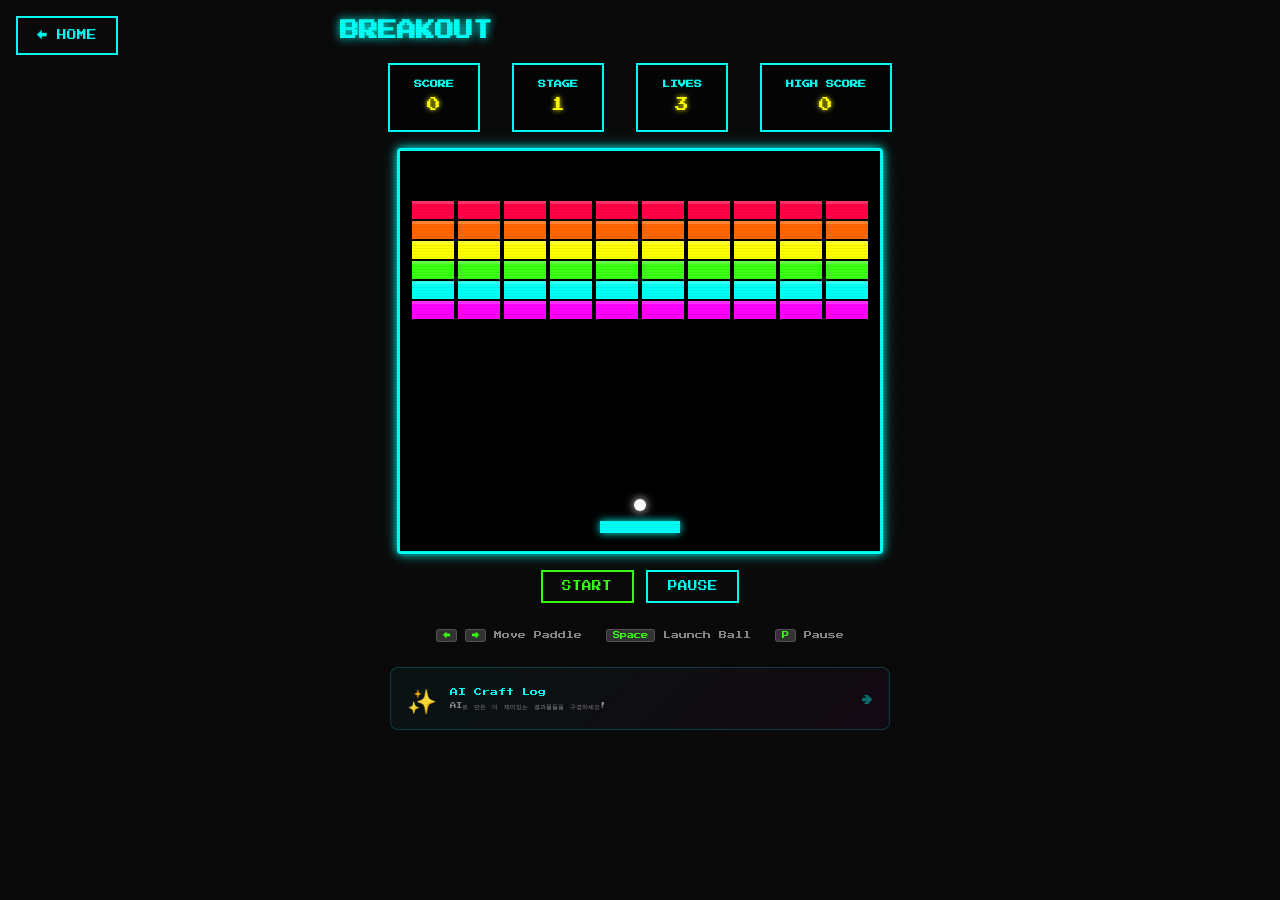
<file: games/breakout/index.html>
<!DOCTYPE html>
<html lang="ko">
<head>
  <meta charset="UTF-8">
  <meta name="viewport" content="width=device-width, initial-scale=1.0, maximum-scale=1.0, user-scalable=no">
  <title>Breakout - Retro Replay</title>
  <link rel="stylesheet" href="../../css/style.css">
  <link rel="stylesheet" href="style.css">
</head>
<body>
  <a href="../../index.html" class="home-link btn">&larr; HOME</a>

  <div class="game-container">
    <div class="game-header">
      <h1 class="game-title">BREAKOUT</h1>
    </div>

    <div class="breakout-info">
      <div class="panel-box">
        <h3>SCORE</h3>
        <div class="value" id="score">0</div>
      </div>
      <div class="panel-box">
        <h3>STAGE</h3>
        <div class="value" id="stage">1</div>
      </div>
      <div class="panel-box">
        <h3>LIVES</h3>
        <div class="value" id="lives">3</div>
      </div>
      <div class="panel-box">
        <h3>HIGH SCORE</h3>
        <div class="value" id="highScore">0</div>
      </div>
    </div>

    <div class="game-canvas-wrapper" style="position: relative;">
      <canvas id="gameCanvas" width="480" height="400"></canvas>
      <div class="overlay hidden" id="overlay">
        <div class="overlay-title" id="overlayTitle">GAME OVER</div>
        <div class="overlay-score" id="overlayScore"></div>
        <div class="overlay-text" id="overlayText">PRESS ENTER TO RESTART</div>
      </div>
    </div>

    <div class="game-controls">
      <button class="btn btn-green" id="startBtn">START</button>
      <button class="btn" id="pauseBtn">PAUSE</button>
    </div>

    <div class="touch-controls" id="touchControls">
      <div class="touch-row">
        <button class="touch-btn" id="touchLeft" aria-label="Left">&#9664;</button>
        <button class="touch-btn touch-btn-wide touch-btn-green" id="touchLaunch" aria-label="Launch">LAUNCH</button>
        <button class="touch-btn" id="touchRight" aria-label="Right">&#9654;</button>
      </div>
    </div>

    <div class="controls-help">
      <kbd>&larr;</kbd> <kbd>&rarr;</kbd> Move Paddle &nbsp;
      <kbd>Space</kbd> Launch Ball &nbsp;
      <kbd>P</kbd> Pause
    </div>
    <a href="https://aicraftlog.com" target="_blank" rel="noopener noreferrer" class="ad-banner">
      <span class="ad-banner-icon">&#10024;</span>
      <div class="ad-banner-text">
        <div class="ad-banner-title">AI Craft Log</div>
        <div class="ad-banner-desc">AI로 만든 더 재미있는 결과물들을 구경하세요!</div>
      </div>
      <span class="ad-banner-arrow">&#10132;</span>
    </a>
  </div>

  <script src="breakout.js"></script>
</body>
</html>
</file>
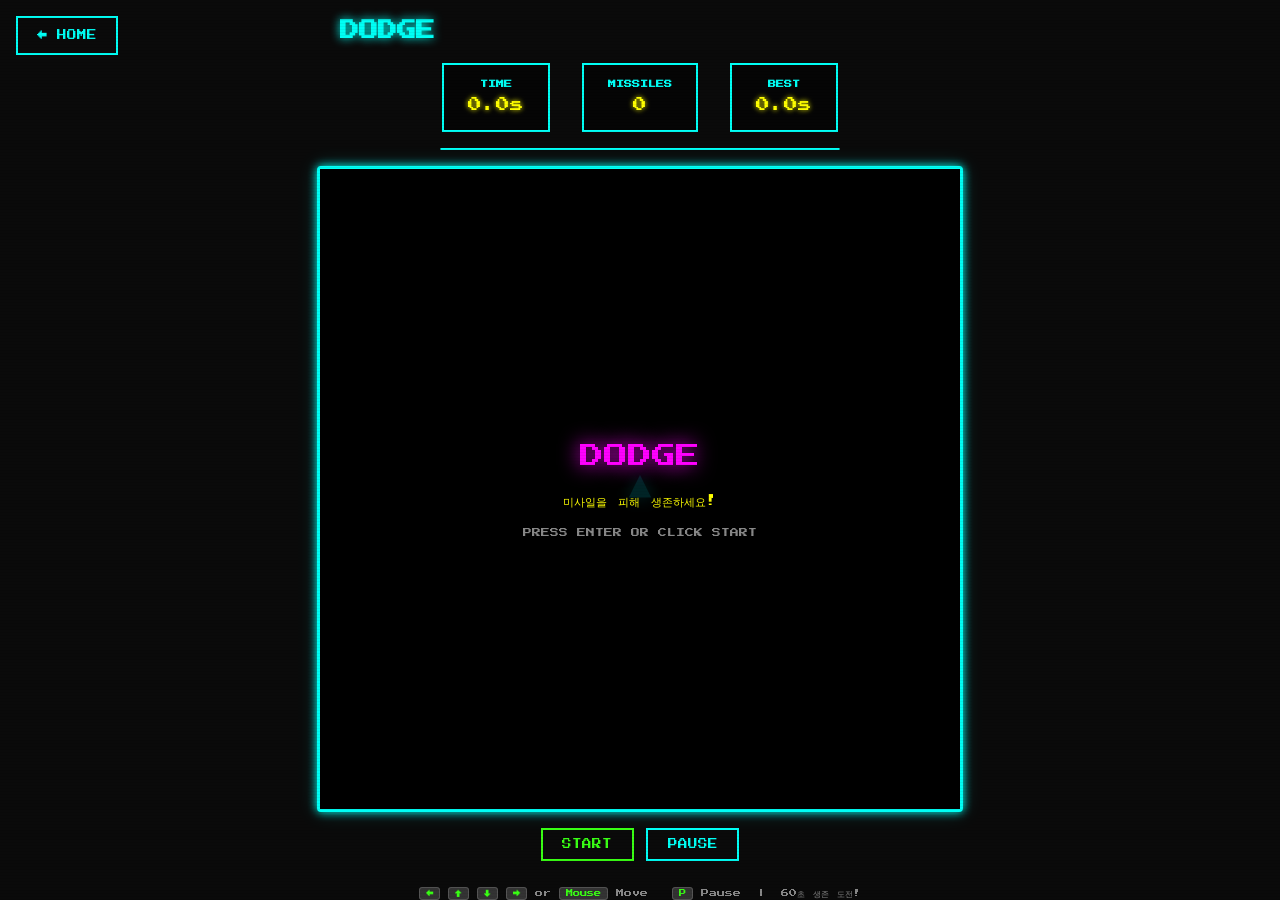
<file: games/dodge/index.html>
<!DOCTYPE html>
<html lang="ko">
<head>
  <meta charset="UTF-8">
  <meta name="viewport" content="width=device-width, initial-scale=1.0, maximum-scale=1.0, user-scalable=no">
  <title>Dodge - Retro Replay</title>
  <link rel="stylesheet" href="../../css/style.css">
  <link rel="stylesheet" href="style.css">
</head>
<body>
  <a href="../../index.html" class="home-link btn">&larr; HOME</a>

  <div class="game-container">
    <div class="game-header">
      <h1 class="game-title">DODGE</h1>
    </div>

    <div class="dodge-info">
      <div class="panel-box">
        <h3>TIME</h3>
        <div class="value" id="timer">0.0s</div>
      </div>
      <div class="panel-box">
        <h3>MISSILES</h3>
        <div class="value" id="missileCount">0</div>
      </div>
      <div class="panel-box">
        <h3>BEST</h3>
        <div class="value" id="highScore">0.0s</div>
      </div>
    </div>

    <div class="progress-bar">
      <div class="progress-fill" id="progressFill" style="width: 0%"></div>
    </div>

    <div class="game-canvas-wrapper" style="position: relative;">
      <canvas id="gameCanvas" width="640" height="640"></canvas>
      <div class="overlay" id="overlay">
        <div class="overlay-title" id="overlayTitle">DODGE</div>
        <div class="overlay-score" id="overlayScore">미사일을 피해 생존하세요!</div>
        <div class="overlay-text" id="overlayText">PRESS ENTER OR CLICK START</div>
      </div>
    </div>

    <div class="game-controls">
      <button class="btn btn-green" id="startBtn">START</button>
      <button class="btn" id="pauseBtn">PAUSE</button>
    </div>

    <div class="touch-controls" id="touchControls">
      <div class="touch-hint">화면을 터치하면 비행기가 따라갑니다</div>
    </div>

    <div class="controls-help">
      <kbd>&larr;</kbd> <kbd>&uarr;</kbd> <kbd>&darr;</kbd> <kbd>&rarr;</kbd> or <kbd>Mouse</kbd> Move &nbsp;
      <kbd>P</kbd> Pause &nbsp;|&nbsp; 60초 생존 도전!
    </div>
    <a href="https://aicraftlog.com" target="_blank" rel="noopener noreferrer" class="ad-banner">
      <span class="ad-banner-icon">&#10024;</span>
      <div class="ad-banner-text">
        <div class="ad-banner-title">AI Craft Log</div>
        <div class="ad-banner-desc">AI로 만든 더 재미있는 결과물들을 구경하세요!</div>
      </div>
      <span class="ad-banner-arrow">&#10132;</span>
    </a>
  </div>

  <script src="dodge.js"></script>
</body>
</html>
</file>
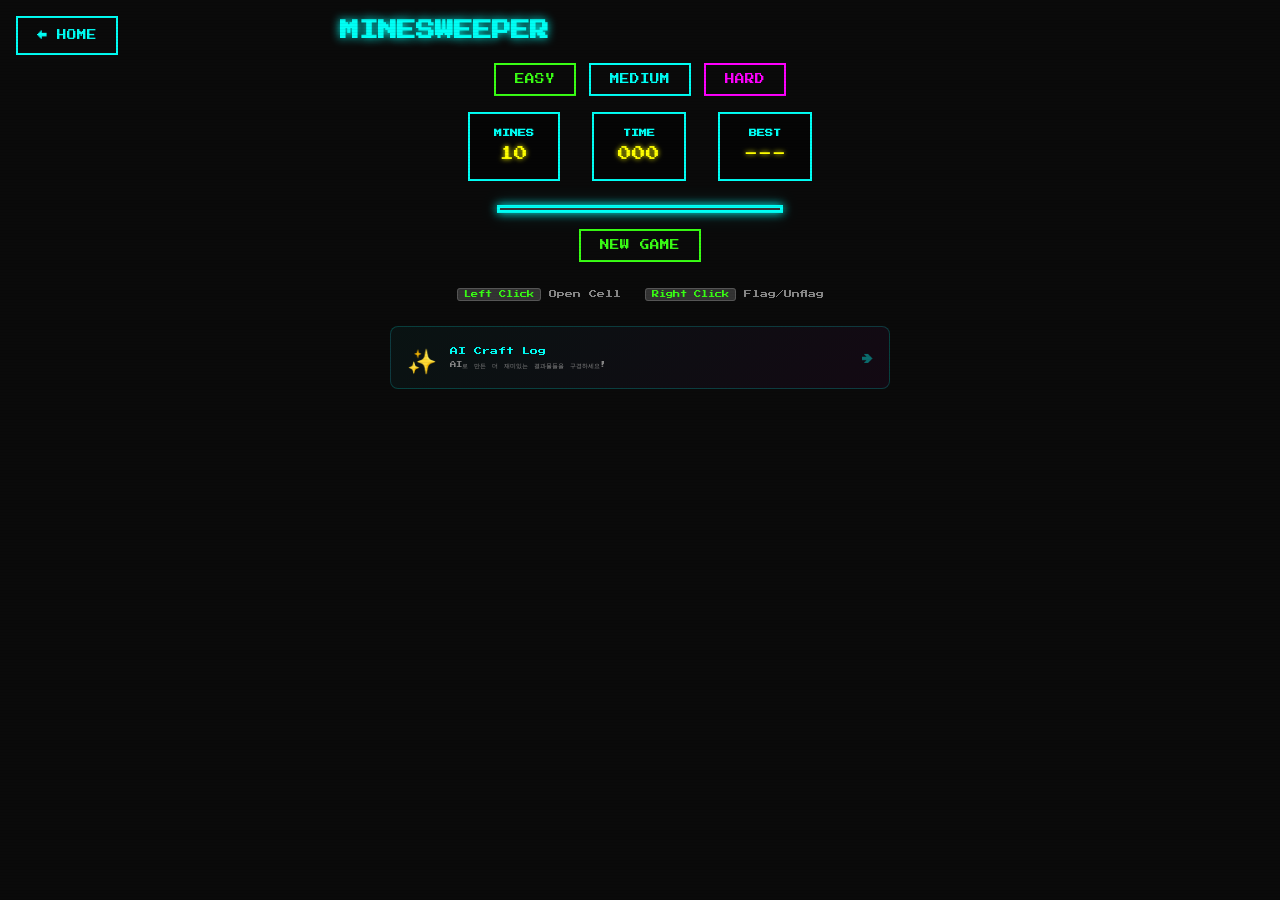
<file: games/minesweeper/index.html>
<!DOCTYPE html>
<html lang="ko">
<head>
  <meta charset="UTF-8">
  <meta name="viewport" content="width=device-width, initial-scale=1.0, maximum-scale=1.0, user-scalable=no">
  <title>Minesweeper - Retro Replay</title>
  <link rel="stylesheet" href="../../css/style.css">
  <link rel="stylesheet" href="style.css">
</head>
<body>
  <a href="../../index.html" class="home-link btn">&larr; HOME</a>

  <div class="game-container">
    <div class="game-header">
      <h1 class="game-title">MINESWEEPER</h1>
    </div>

    <div class="difficulty-select">
      <button class="btn btn-green active" data-diff="easy">EASY</button>
      <button class="btn" data-diff="medium">MEDIUM</button>
      <button class="btn btn-magenta" data-diff="hard">HARD</button>
    </div>

    <div class="mine-info">
      <div class="panel-box">
        <h3>MINES</h3>
        <div class="value" id="mineCount">10</div>
      </div>
      <div class="panel-box">
        <h3>TIME</h3>
        <div class="value" id="timer">000</div>
      </div>
      <div class="panel-box">
        <h3>BEST</h3>
        <div class="value" id="bestTime">---</div>
      </div>
    </div>

    <div class="mine-status" id="status"></div>

    <div class="mine-grid" id="grid"></div>

    <div class="game-controls" style="margin-top: 1rem;">
      <button class="btn btn-green" id="newGameBtn">NEW GAME</button>
    </div>

    <div class="touch-controls" id="touchControls">
      <button class="touch-btn touch-btn-wide touch-flag-toggle" id="touchFlagToggle">
        &#128681; FLAG MODE: OFF
      </button>
    </div>

    <div class="controls-help">
      <kbd>Left Click</kbd> Open Cell &nbsp;
      <kbd>Right Click</kbd> Flag/Unflag
    </div>
    <a href="https://aicraftlog.com" target="_blank" rel="noopener noreferrer" class="ad-banner">
      <span class="ad-banner-icon">&#10024;</span>
      <div class="ad-banner-text">
        <div class="ad-banner-title">AI Craft Log</div>
        <div class="ad-banner-desc">AI로 만든 더 재미있는 결과물들을 구경하세요!</div>
      </div>
      <span class="ad-banner-arrow">&#10132;</span>
    </a>
  </div>

  <script src="minesweeper.js"></script>
</body>
</html>
</file>
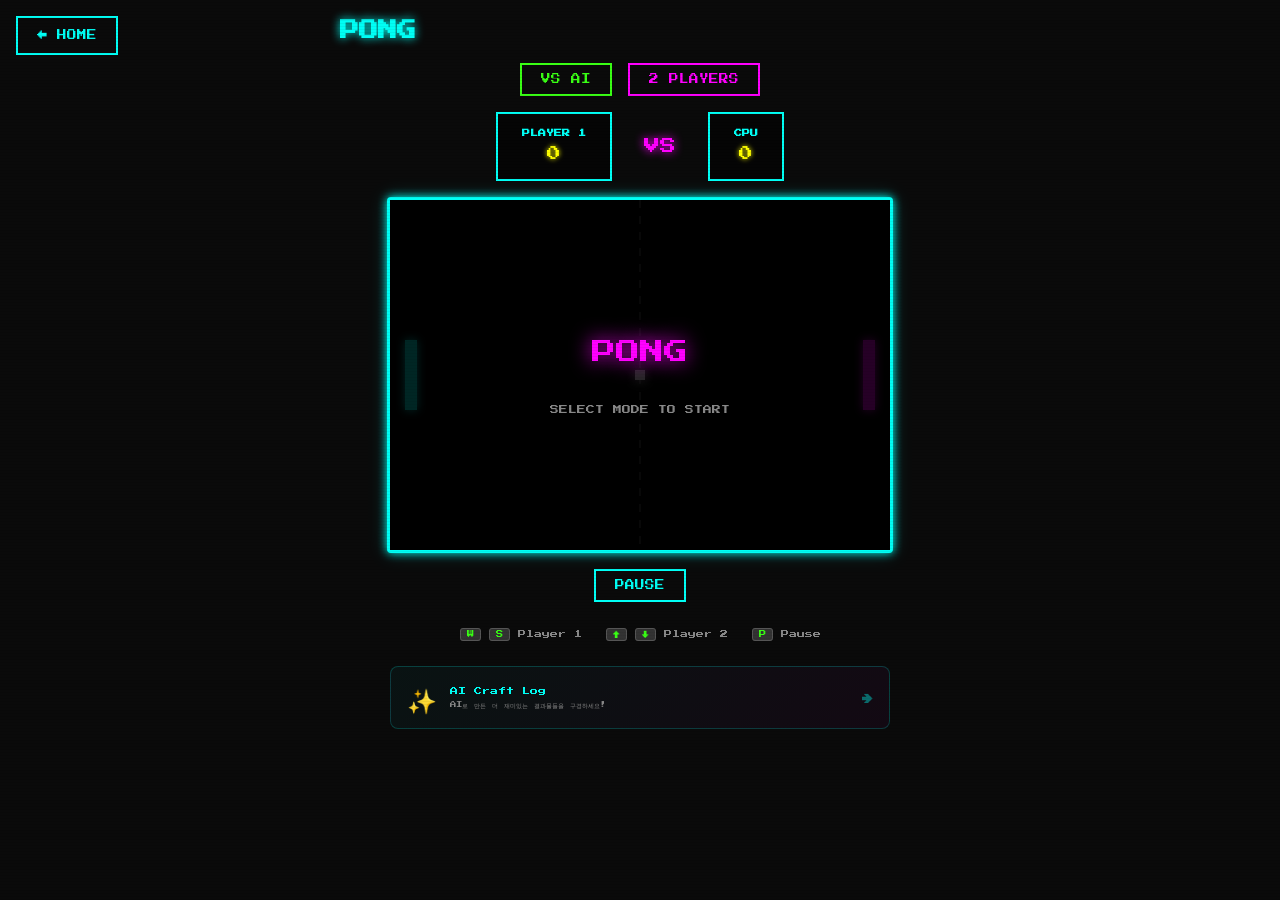
<file: games/pong/index.html>
<!DOCTYPE html>
<html lang="ko">
<head>
  <meta charset="UTF-8">
  <meta name="viewport" content="width=device-width, initial-scale=1.0, maximum-scale=1.0, user-scalable=no">
  <title>Pong - Retro Replay</title>
  <link rel="stylesheet" href="../../css/style.css">
  <link rel="stylesheet" href="style.css">
</head>
<body>
  <a href="../../index.html" class="home-link btn">&larr; HOME</a>

  <div class="game-container">
    <div class="game-header">
      <h1 class="game-title">PONG</h1>
    </div>

    <div class="mode-select">
      <button class="btn btn-green" id="vsAiBtn">VS AI</button>
      <button class="btn btn-magenta" id="vs2pBtn">2 PLAYERS</button>
    </div>

    <div class="pong-info">
      <div class="panel-box">
        <h3>PLAYER 1</h3>
        <div class="value" id="score1">0</div>
      </div>
      <span class="pong-vs">VS</span>
      <div class="panel-box">
        <h3 id="p2Label">CPU</h3>
        <div class="value" id="score2">0</div>
      </div>
    </div>

    <div class="game-canvas-wrapper" style="position: relative;">
      <canvas id="gameCanvas" width="500" height="350"></canvas>
      <div class="overlay hidden" id="overlay">
        <div class="overlay-title" id="overlayTitle">PONG</div>
        <div class="overlay-score" id="overlayScore"></div>
        <div class="overlay-text" id="overlayText">PRESS ENTER TO START</div>
      </div>
    </div>

    <div class="game-controls">
      <button class="btn" id="pauseBtn">PAUSE</button>
    </div>

    <div class="touch-controls" id="touchControls">
      <div class="touch-group">
        <span class="touch-group-label">P1</span>
        <div class="touch-row" style="flex-direction: column; gap: 4px;">
          <button class="touch-btn" id="touchP1Up" aria-label="P1 Up">&#9650;</button>
          <button class="touch-btn" id="touchP1Down" aria-label="P1 Down">&#9660;</button>
        </div>
      </div>
      <div class="touch-group" id="touchP2Group" style="margin-left: 3rem;">
        <span class="touch-group-label">P2</span>
        <div class="touch-row" style="flex-direction: column; gap: 4px;">
          <button class="touch-btn touch-btn-magenta" id="touchP2Up" aria-label="P2 Up">&#9650;</button>
          <button class="touch-btn touch-btn-magenta" id="touchP2Down" aria-label="P2 Down">&#9660;</button>
        </div>
      </div>
    </div>

    <div class="controls-help">
      <kbd>W</kbd> <kbd>S</kbd> Player 1 &nbsp;
      <kbd>&uarr;</kbd> <kbd>&darr;</kbd> Player 2 &nbsp;
      <kbd>P</kbd> Pause
    </div>
    <a href="https://aicraftlog.com" target="_blank" rel="noopener noreferrer" class="ad-banner">
      <span class="ad-banner-icon">&#10024;</span>
      <div class="ad-banner-text">
        <div class="ad-banner-title">AI Craft Log</div>
        <div class="ad-banner-desc">AI로 만든 더 재미있는 결과물들을 구경하세요!</div>
      </div>
      <span class="ad-banner-arrow">&#10132;</span>
    </a>
  </div>

  <script src="pong.js"></script>
</body>
</html>
</file>
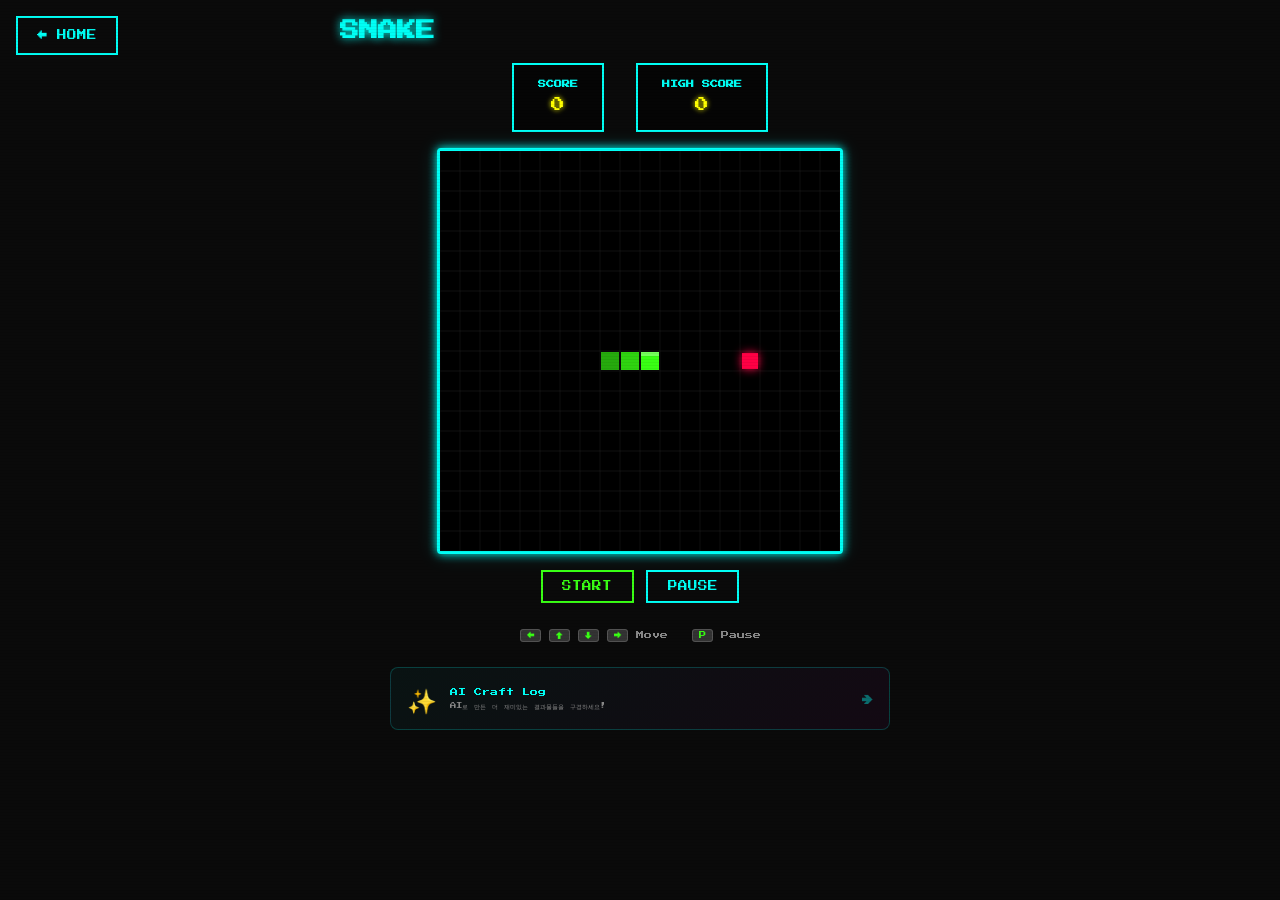
<file: games/snake/index.html>
<!DOCTYPE html>
<html lang="ko">
<head>
  <meta charset="UTF-8">
  <meta name="viewport" content="width=device-width, initial-scale=1.0, maximum-scale=1.0, user-scalable=no">
  <title>Snake - Retro Replay</title>
  <link rel="stylesheet" href="../../css/style.css">
  <link rel="stylesheet" href="style.css">
</head>
<body>
  <a href="../../index.html" class="home-link btn">&larr; HOME</a>

  <div class="game-container">
    <div class="game-header">
      <h1 class="game-title">SNAKE</h1>
    </div>

    <div class="snake-info">
      <div class="panel-box">
        <h3>SCORE</h3>
        <div class="value" id="score">0</div>
      </div>
      <div class="panel-box">
        <h3>HIGH SCORE</h3>
        <div class="value" id="highScore">0</div>
      </div>
    </div>

    <div class="game-canvas-wrapper" style="position: relative;">
      <canvas id="gameCanvas" width="400" height="400"></canvas>
      <div class="overlay hidden" id="overlay">
        <div class="overlay-title" id="overlayTitle">GAME OVER</div>
        <div class="overlay-score" id="overlayScore"></div>
        <div class="overlay-text">PRESS ENTER TO RESTART</div>
      </div>
    </div>

    <div class="game-controls">
      <button class="btn btn-green" id="startBtn">START</button>
      <button class="btn" id="pauseBtn">PAUSE</button>
    </div>

    <div class="touch-controls" id="touchControls">
      <div class="touch-dpad">
        <button class="touch-btn touch-btn-up" id="touchUp" aria-label="Up">&#9650;</button>
        <button class="touch-btn touch-btn-left" id="touchLeft" aria-label="Left">&#9664;</button>
        <button class="touch-btn touch-btn-down" id="touchDown" aria-label="Down">&#9660;</button>
        <button class="touch-btn touch-btn-right" id="touchRight" aria-label="Right">&#9654;</button>
      </div>
    </div>

    <div class="controls-help">
      <kbd>&larr;</kbd> <kbd>&uarr;</kbd> <kbd>&darr;</kbd> <kbd>&rarr;</kbd> Move &nbsp;
      <kbd>P</kbd> Pause
    </div>
    <a href="https://aicraftlog.com" target="_blank" rel="noopener noreferrer" class="ad-banner">
      <span class="ad-banner-icon">&#10024;</span>
      <div class="ad-banner-text">
        <div class="ad-banner-title">AI Craft Log</div>
        <div class="ad-banner-desc">AI로 만든 더 재미있는 결과물들을 구경하세요!</div>
      </div>
      <span class="ad-banner-arrow">&#10132;</span>
    </a>
  </div>

  <script src="snake.js"></script>
</body>
</html>
</file>
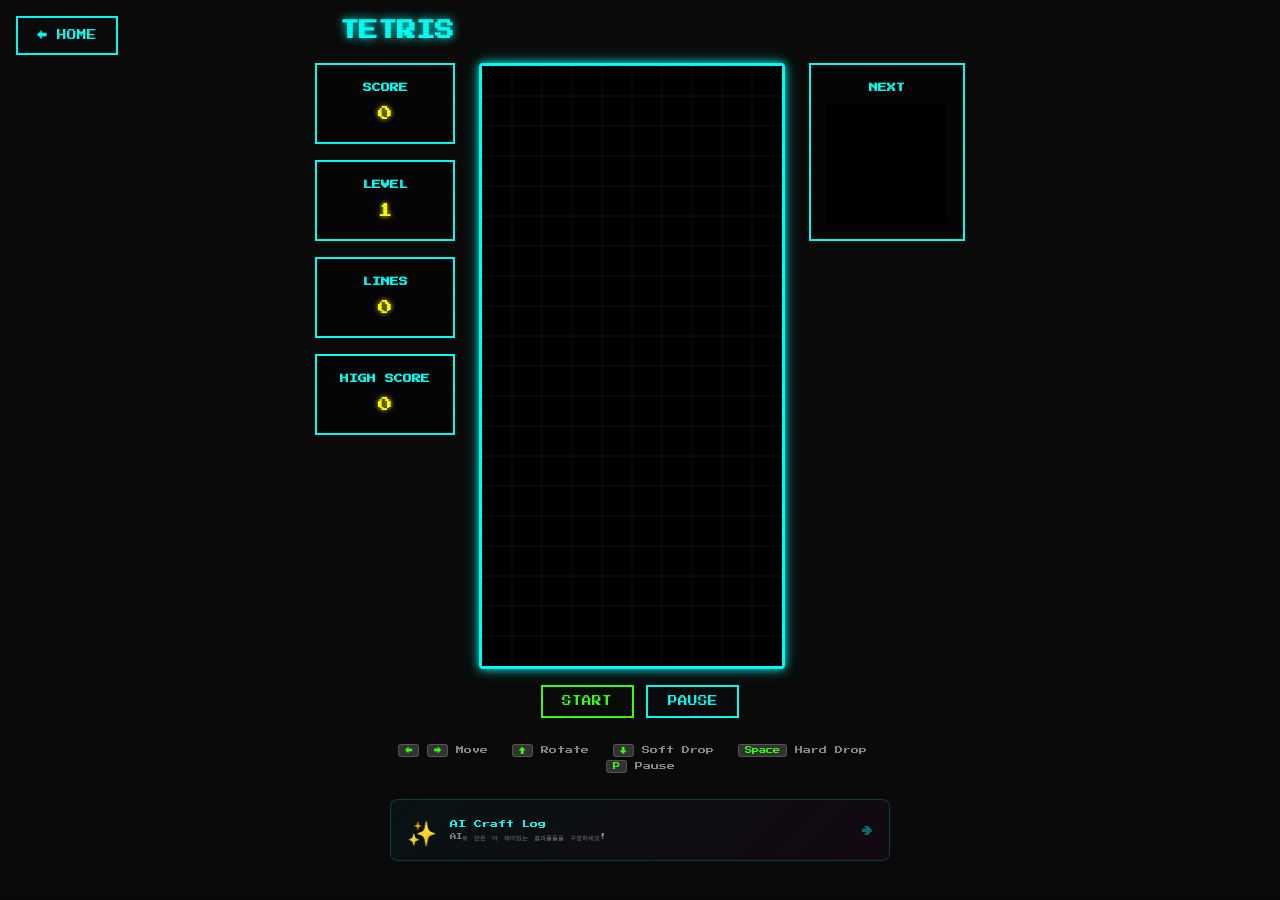
<file: games/tetris/index.html>
<!DOCTYPE html>
<html lang="ko">
<head>
  <meta charset="UTF-8">
  <meta name="viewport" content="width=device-width, initial-scale=1.0, maximum-scale=1.0, user-scalable=no">
  <title>Tetris - Retro Replay</title>
  <link rel="stylesheet" href="../../css/style.css">
  <link rel="stylesheet" href="style.css">
</head>
<body>
  <a href="../../index.html" class="home-link btn">&larr; HOME</a>

  <div class="game-container">
    <div class="game-header">
      <h1 class="game-title">TETRIS</h1>
    </div>

    <div class="tetris-layout">
      <div class="side-panel">
        <div class="panel-box">
          <h3>SCORE</h3>
          <div class="value" id="score">0</div>
        </div>
        <div class="panel-box">
          <h3>LEVEL</h3>
          <div class="value" id="level">1</div>
        </div>
        <div class="panel-box">
          <h3>LINES</h3>
          <div class="value" id="lines">0</div>
        </div>
        <div class="panel-box">
          <h3>HIGH SCORE</h3>
          <div class="value" id="highScore">0</div>
        </div>
      </div>

      <div class="game-canvas-wrapper" style="position: relative;">
        <canvas id="gameCanvas" width="300" height="600"></canvas>
        <div class="overlay hidden" id="overlay">
          <div class="overlay-title" id="overlayTitle">GAME OVER</div>
          <div class="overlay-score" id="overlayScore"></div>
          <div class="overlay-text">PRESS ENTER TO RESTART</div>
        </div>
      </div>

      <div class="side-panel">
        <div class="panel-box">
          <h3>NEXT</h3>
          <div class="next-preview">
            <canvas id="nextCanvas" width="120" height="120"></canvas>
          </div>
        </div>
      </div>
    </div>

    <div class="game-controls">
      <button class="btn btn-green" id="startBtn">START</button>
      <button class="btn" id="pauseBtn">PAUSE</button>
    </div>

    <div class="touch-controls" id="touchControls">
      <div class="touch-row">
        <button class="touch-btn" id="touchLeft" aria-label="Left">&#9664;</button>
        <button class="touch-btn touch-btn-yellow" id="touchDown" aria-label="Soft Drop">&#9660;</button>
        <button class="touch-btn" id="touchRight" aria-label="Right">&#9654;</button>
      </div>
      <div class="touch-row" style="margin-left: 1.5rem;">
        <button class="touch-btn touch-btn-green" id="touchRotate" aria-label="Rotate">&#8635;</button>
        <button class="touch-btn touch-btn-magenta" id="touchDrop" aria-label="Hard Drop">&#11015;</button>
      </div>
    </div>

    <div class="controls-help">
      <kbd>&larr;</kbd> <kbd>&rarr;</kbd> Move &nbsp;
      <kbd>&uarr;</kbd> Rotate &nbsp;
      <kbd>&darr;</kbd> Soft Drop &nbsp;
      <kbd>Space</kbd> Hard Drop &nbsp;
      <kbd>P</kbd> Pause
    </div>
    <a href="https://aicraftlog.com" target="_blank" rel="noopener noreferrer" class="ad-banner">
      <span class="ad-banner-icon">&#10024;</span>
      <div class="ad-banner-text">
        <div class="ad-banner-title">AI Craft Log</div>
        <div class="ad-banner-desc">AI로 만든 더 재미있는 결과물들을 구경하세요!</div>
      </div>
      <span class="ad-banner-arrow">&#10132;</span>
    </a>
  </div>

  <script src="tetris.js"></script>
</body>
</html>
</file>
<file: css/style.css>
/* ============================================
   Retro Replay - Common Retro Arcade Theme
   ============================================ */

@import url('https://fonts.googleapis.com/css2?family=Press+Start+2P&display=swap');

/* CSS Variables */
:root {
  --bg-dark: #0a0a0a;
  --bg-card: #1a1a2e;
  --neon-cyan: #00fff5;
  --neon-magenta: #ff00ff;
  --neon-yellow: #ffff00;
  --neon-green: #39ff14;
  --neon-orange: #ff6600;
  --neon-red: #ff0044;
  --neon-blue: #4444ff;
  --text-primary: #e0e0e0;
  --text-dim: #888;
  --pixel-font: 'Press Start 2P', cursive;
  --scanline-opacity: 0.05;
}

/* Reset & Base */
*, *::before, *::after {
  margin: 0;
  padding: 0;
  box-sizing: border-box;
}

html {
  font-size: 16px;
  scroll-behavior: smooth;
  /* Prevent overscroll bounce on mobile */
  overscroll-behavior: none;
}

body {
  font-family: var(--pixel-font);
  background-color: var(--bg-dark);
  color: var(--text-primary);
  min-height: 100vh;
  min-height: 100dvh;
  overflow-x: hidden;
  line-height: 1.6;
  /* Prevent pull-to-refresh and overscroll bounce */
  overscroll-behavior: none;
  -webkit-overflow-scrolling: auto;
}

/* CRT Scanline Overlay */
body::after {
  content: '';
  position: fixed;
  top: 0;
  left: 0;
  width: 100%;
  height: 100%;
  pointer-events: none;
  z-index: 9999;
  background: repeating-linear-gradient(
    0deg,
    rgba(0, 0, 0, var(--scanline-opacity)) 0px,
    rgba(0, 0, 0, var(--scanline-opacity)) 1px,
    transparent 1px,
    transparent 3px
  );
}

/* ---- Main Hub Styles ---- */

.hub-header {
  text-align: center;
  padding: 2rem 1rem;
  position: relative;
}

.hub-title {
  font-size: 2.5rem;
  color: var(--neon-cyan);
  text-shadow:
    0 0 10px var(--neon-cyan),
    0 0 20px var(--neon-cyan),
    0 0 40px var(--neon-cyan);
  letter-spacing: 4px;
  animation: flicker 3s infinite alternate;
}

.hub-subtitle {
  font-size: 0.7rem;
  color: var(--neon-magenta);
  margin-top: 0.8rem;
  text-shadow: 0 0 8px var(--neon-magenta);
}

@keyframes flicker {
  0%, 95%, 100% { opacity: 1; }
  96% { opacity: 0.8; }
  97% { opacity: 1; }
  98% { opacity: 0.6; }
}

/* Game Cards Grid */
.game-grid {
  display: grid;
  grid-template-columns: repeat(auto-fit, minmax(280px, 1fr));
  gap: 2rem;
  max-width: 1200px;
  margin: 2rem auto;
  padding: 0 2rem;
}

.game-card {
  background: var(--bg-card);
  border: 2px solid var(--neon-cyan);
  border-radius: 8px;
  padding: 1.5rem;
  text-align: center;
  cursor: pointer;
  transition: all 0.3s ease;
  position: relative;
  overflow: hidden;
  text-decoration: none;
  color: inherit;
  display: block;
}

.game-card::before {
  content: '';
  position: absolute;
  top: 0;
  left: -100%;
  width: 100%;
  height: 100%;
  background: linear-gradient(
    90deg,
    transparent,
    rgba(0, 255, 245, 0.05),
    transparent
  );
  transition: left 0.5s ease;
}

.game-card:hover::before {
  left: 100%;
}

.game-card:hover {
  border-color: var(--neon-magenta);
  box-shadow:
    0 0 15px rgba(255, 0, 255, 0.3),
    0 0 30px rgba(255, 0, 255, 0.1),
    inset 0 0 15px rgba(255, 0, 255, 0.05);
  transform: translateY(-4px);
}

.game-card-icon {
  font-size: 3rem;
  margin-bottom: 1rem;
  display: block;
}

.game-card-title {
  font-size: 1rem;
  color: var(--neon-cyan);
  text-shadow: 0 0 8px var(--neon-cyan);
  margin-bottom: 0.5rem;
}

.game-card-desc {
  font-size: 0.55rem;
  color: var(--text-dim);
  line-height: 1.8;
}

.game-card-highscore {
  margin-top: 1rem;
  font-size: 0.5rem;
  color: var(--neon-yellow);
  text-shadow: 0 0 5px var(--neon-yellow);
}

/* ---- Game Page Common Styles ---- */

.game-container {
  display: flex;
  flex-direction: column;
  align-items: center;
  min-height: 100vh;
  min-height: 100dvh;
  padding: 1rem;
  /* Prevent mobile page scroll/bounce during gameplay */
  position: fixed;
  top: 0;
  left: 0;
  right: 0;
  bottom: 0;
  overflow-y: auto;
  overflow-x: hidden;
  -webkit-overflow-scrolling: auto;
  overscroll-behavior: none;
  touch-action: pan-y;
}

.game-header {
  display: flex;
  justify-content: space-between;
  align-items: center;
  width: 100%;
  max-width: 600px;
  margin-bottom: 1rem;
  flex-wrap: wrap;
  gap: 0.5rem;
}

.game-title {
  font-size: 1.2rem;
  color: var(--neon-cyan);
  text-shadow: 0 0 10px var(--neon-cyan);
}

.game-score, .game-level, .game-info {
  font-size: 0.6rem;
  color: var(--neon-yellow);
  text-shadow: 0 0 5px var(--neon-yellow);
}

.game-canvas-wrapper {
  border: 3px solid var(--neon-cyan);
  box-shadow:
    0 0 10px var(--neon-cyan),
    0 0 20px rgba(0, 255, 245, 0.2),
    inset 0 0 10px rgba(0, 255, 245, 0.1);
  border-radius: 4px;
  position: relative;
  background: #000;
}

canvas {
  display: block;
  image-rendering: pixelated;
}

/* Buttons */
.btn {
  font-family: var(--pixel-font);
  font-size: 0.6rem;
  padding: 0.6rem 1.2rem;
  border: 2px solid var(--neon-cyan);
  background: transparent;
  color: var(--neon-cyan);
  cursor: pointer;
  transition: all 0.2s ease;
  text-decoration: none;
  display: inline-block;
}

.btn:hover {
  background: var(--neon-cyan);
  color: var(--bg-dark);
  box-shadow: 0 0 15px var(--neon-cyan);
}

.btn-magenta {
  border-color: var(--neon-magenta);
  color: var(--neon-magenta);
}

.btn-magenta:hover {
  background: var(--neon-magenta);
  color: var(--bg-dark);
  box-shadow: 0 0 15px var(--neon-magenta);
}

.btn-green {
  border-color: var(--neon-green);
  color: var(--neon-green);
}

.btn-green:hover {
  background: var(--neon-green);
  color: var(--bg-dark);
  box-shadow: 0 0 15px var(--neon-green);
}

.game-controls {
  display: flex;
  gap: 0.8rem;
  margin-top: 1rem;
  flex-wrap: wrap;
  justify-content: center;
}

/* Controls Help */
.controls-help {
  margin-top: 1.5rem;
  font-size: 0.5rem;
  color: var(--text-dim);
  text-align: center;
  line-height: 2;
  max-width: 500px;
}

.controls-help kbd {
  background: #333;
  border: 1px solid #555;
  border-radius: 3px;
  padding: 2px 6px;
  color: var(--neon-green);
  font-family: var(--pixel-font);
  font-size: 0.45rem;
}

/* Overlay (pause, game over) */
.overlay {
  position: absolute;
  top: 0;
  left: 0;
  width: 100%;
  height: 100%;
  background: rgba(0, 0, 0, 0.85);
  display: flex;
  flex-direction: column;
  align-items: center;
  justify-content: center;
  gap: 1rem;
  z-index: 10;
}

.overlay-title {
  font-size: 1.5rem;
  color: var(--neon-magenta);
  text-shadow: 0 0 20px var(--neon-magenta);
}

.overlay-score {
  font-size: 0.7rem;
  color: var(--neon-yellow);
}

.overlay-text {
  font-size: 0.55rem;
  color: var(--text-dim);
}

.hidden {
  display: none !important;
}

/* Home Link */
.home-link {
  position: fixed;
  top: 1rem;
  left: 1rem;
  z-index: 100;
}

/* Footer */
.hub-footer {
  text-align: center;
  padding: 2rem 1rem;
  font-size: 0.5rem;
  color: var(--text-dim);
}

/* ---- Mobile Touch Controls ---- */

/* Responsive canvas scaling for mobile */
.game-canvas-wrapper {
  max-width: 100%;
}

.game-canvas-wrapper canvas {
  max-width: 100%;
  height: auto !important;
}

/* Touch controls - hidden by default, shown on touch devices */
.touch-controls {
  display: none;
  margin-top: 0.8rem;
  gap: 0.5rem;
  justify-content: center;
  align-items: center;
  flex-wrap: wrap;
  -webkit-user-select: none;
  user-select: none;
}

.touch-btn {
  font-family: var(--pixel-font);
  font-size: 1.2rem;
  width: 58px;
  height: 58px;
  border: 2px solid var(--neon-cyan);
  background: rgba(0, 255, 245, 0.08);
  color: var(--neon-cyan);
  cursor: pointer;
  display: flex;
  align-items: center;
  justify-content: center;
  border-radius: 10px;
  -webkit-user-select: none;
  user-select: none;
  touch-action: manipulation;
  -webkit-tap-highlight-color: transparent;
}

.touch-btn:active, .touch-btn.active {
  background: rgba(0, 255, 245, 0.3);
  box-shadow: 0 0 12px var(--neon-cyan);
}

.touch-btn-magenta {
  border-color: var(--neon-magenta);
  color: var(--neon-magenta);
}

.touch-btn-magenta:active, .touch-btn-magenta.active {
  background: rgba(255, 0, 255, 0.3);
  box-shadow: 0 0 12px var(--neon-magenta);
}

.touch-btn-green {
  border-color: var(--neon-green);
  color: var(--neon-green);
}

.touch-btn-green:active, .touch-btn-green.active {
  background: rgba(57, 255, 20, 0.3);
  box-shadow: 0 0 12px var(--neon-green);
}

.touch-btn-yellow {
  border-color: var(--neon-yellow);
  color: var(--neon-yellow);
}

.touch-btn-yellow:active, .touch-btn-yellow.active {
  background: rgba(255, 255, 0, 0.3);
  box-shadow: 0 0 12px var(--neon-yellow);
}

.touch-btn-wide {
  width: auto;
  padding: 0 1.2rem;
  font-size: 0.6rem;
}

.touch-btn-label {
  font-size: 0.4rem;
  margin-top: 2px;
}

/* D-pad layout for directional controls */
.touch-dpad {
  display: grid;
  grid-template-columns: 58px 58px 58px;
  grid-template-rows: 58px 58px;
  grid-template-areas:
    ". up ."
    "left down right";
  gap: 4px;
}

.touch-dpad .touch-btn-up { grid-area: up; }
.touch-dpad .touch-btn-left { grid-area: left; }
.touch-dpad .touch-btn-down { grid-area: down; }
.touch-dpad .touch-btn-right { grid-area: right; }

/* Touch controls group with label */
.touch-group {
  display: flex;
  flex-direction: column;
  align-items: center;
  gap: 4px;
}

.touch-group-label {
  font-size: 0.4rem;
  color: var(--text-dim);
}

/* Horizontal button row */
.touch-row {
  display: flex;
  gap: 0.5rem;
  align-items: center;
}

/* Flag mode toggle for minesweeper */
.touch-flag-toggle {
  font-size: 0.55rem;
  padding: 0.5rem 1rem;
}

.touch-flag-toggle.flag-active {
  background: rgba(255, 0, 68, 0.3);
  border-color: var(--neon-red);
  color: var(--neon-red);
  box-shadow: 0 0 10px var(--neon-red);
}

/* Show touch controls on touch-capable devices */
@media (pointer: coarse) {
  .touch-controls {
    display: flex;
  }

  .controls-help {
    display: none;
  }

  /* Prevent canvas from being too small on mobile */
  .game-canvas-wrapper {
    width: 100%;
  }
}

/* Prevent body scrolling when touching game area */
.game-canvas-wrapper canvas {
  touch-action: none;
}

/* Mobile hint text */
.touch-hint {
  font-size: 0.45rem;
  color: var(--text-dim);
  text-align: center;
  margin-top: 0.3rem;
}

/* AI Craft Log Ad Banner (game pages) */
.ad-banner {
  display: flex;
  align-items: center;
  gap: 0.8rem;
  margin-top: 1.5rem;
  padding: 0.7rem 1rem;
  border: 1px solid rgba(0, 255, 245, 0.2);
  border-radius: 8px;
  background: linear-gradient(135deg, rgba(0, 255, 245, 0.04), rgba(255, 0, 255, 0.04));
  text-decoration: none;
  color: inherit;
  max-width: 500px;
  width: 100%;
  transition: border-color 0.3s, box-shadow 0.3s;
}

.ad-banner:hover {
  border-color: rgba(0, 255, 245, 0.5);
  box-shadow: 0 0 15px rgba(0, 255, 245, 0.1);
}

.ad-banner-icon {
  font-size: 1.5rem;
  flex-shrink: 0;
}

.ad-banner-text {
  flex: 1;
  min-width: 0;
}

.ad-banner-title {
  font-size: 0.5rem;
  color: var(--neon-cyan);
  margin-bottom: 2px;
}

.ad-banner-desc {
  font-size: 0.4rem;
  color: var(--text-dim);
  line-height: 1.6;
}

.ad-banner-arrow {
  color: var(--neon-cyan);
  opacity: 0.4;
  font-size: 0.7rem;
  transition: opacity 0.3s, transform 0.3s;
}

.ad-banner:hover .ad-banner-arrow {
  opacity: 1;
  transform: translateX(3px);
}

/* Responsive */
@media (max-width: 600px) {
  .hub-title {
    font-size: 1.4rem;
  }

  .game-grid {
    grid-template-columns: 1fr;
    padding: 0 1rem;
  }

  .game-header {
    flex-direction: column;
    text-align: center;
  }

  .game-title {
    font-size: 0.9rem;
  }

  .touch-btn {
    width: 52px;
    height: 52px;
    font-size: 1.1rem;
  }

  .touch-dpad {
    grid-template-columns: 52px 52px 52px;
    grid-template-rows: 52px 52px;
  }
}
</file>
<file: games/breakout/style.css>
/* Breakout Game Styles */

.breakout-info {
  display: flex;
  gap: 2rem;
  margin-bottom: 1rem;
  flex-wrap: wrap;
  justify-content: center;
}

.breakout-info .panel-box {
  border: 2px solid var(--neon-cyan);
  padding: 0.8rem 1.5rem;
  background: rgba(0, 0, 0, 0.5);
  text-align: center;
}

.breakout-info .panel-box h3 {
  font-size: 0.5rem;
  color: var(--neon-cyan);
  margin-bottom: 0.3rem;
}

.breakout-info .panel-box .value {
  font-size: 0.85rem;
  color: var(--neon-yellow);
  text-shadow: 0 0 5px var(--neon-yellow);
}
</file>
<file: games/dodge/style.css>
/* Dodge - Bullet Hell Style */

.dodge-info {
  display: flex;
  gap: 2rem;
  margin-bottom: 1rem;
  flex-wrap: wrap;
  justify-content: center;
}

.dodge-info .panel-box {
  border: 2px solid var(--neon-cyan);
  padding: 0.8rem 1.5rem;
  background: rgba(0, 0, 0, 0.5);
  text-align: center;
  min-width: 100px;
}

.dodge-info .panel-box h3 {
  font-size: 0.5rem;
  color: var(--neon-cyan);
  margin-bottom: 0.3rem;
}

.dodge-info .panel-box .value {
  font-size: 0.85rem;
  color: var(--neon-yellow);
  text-shadow: 0 0 5px var(--neon-yellow);
}

.dodge-info .panel-box .value.time-danger {
  color: var(--neon-red);
  text-shadow: 0 0 8px var(--neon-red);
}

.dodge-info .panel-box .value.time-safe {
  color: var(--neon-green);
  text-shadow: 0 0 8px var(--neon-green);
}

.progress-bar {
  width: 100%;
  max-width: 400px;
  height: 8px;
  background: rgba(255, 255, 255, 0.1);
  border: 1px solid var(--neon-cyan);
  border-radius: 4px;
  overflow: hidden;
  margin-bottom: 1rem;
}

.progress-fill {
  height: 100%;
  background: linear-gradient(90deg, var(--neon-red), var(--neon-yellow), var(--neon-green));
  transition: width 0.3s;
  border-radius: 4px;
}
</file>
<file: games/minesweeper/style.css>
/* Minesweeper Game Styles */

.mine-info {
  display: flex;
  gap: 2rem;
  margin-bottom: 1rem;
  flex-wrap: wrap;
  justify-content: center;
}

.mine-info .panel-box {
  border: 2px solid var(--neon-cyan);
  padding: 0.8rem 1.5rem;
  background: rgba(0, 0, 0, 0.5);
  text-align: center;
}

.mine-info .panel-box h3 {
  font-size: 0.5rem;
  color: var(--neon-cyan);
  margin-bottom: 0.3rem;
}

.mine-info .panel-box .value {
  font-size: 0.85rem;
  color: var(--neon-yellow);
  text-shadow: 0 0 5px var(--neon-yellow);
}

.difficulty-select {
  display: flex;
  gap: 0.8rem;
  margin-bottom: 1rem;
  flex-wrap: wrap;
  justify-content: center;
}

.mine-grid {
  display: inline-grid;
  gap: 1px;
  background: #333;
  border: 3px solid var(--neon-cyan);
  box-shadow:
    0 0 10px var(--neon-cyan),
    0 0 20px rgba(0, 255, 245, 0.2);
  padding: 1px;
  user-select: none;
}

.mine-cell {
  width: 30px;
  height: 30px;
  display: flex;
  align-items: center;
  justify-content: center;
  font-family: var(--pixel-font);
  font-size: 0.55rem;
  cursor: pointer;
  transition: background 0.1s;
  border: none;
  padding: 0;
}

.mine-cell.hidden {
  background: #2a2a4e;
  border-top: 2px solid #4a4a7e;
  border-left: 2px solid #4a4a7e;
  border-bottom: 2px solid #1a1a2e;
  border-right: 2px solid #1a1a2e;
}

.mine-cell.hidden:hover {
  background: #3a3a5e;
}

.mine-cell.revealed {
  background: #1a1a2e;
}

.mine-cell.flagged {
  background: #2a2a4e;
  border-top: 2px solid #4a4a7e;
  border-left: 2px solid #4a4a7e;
  border-bottom: 2px solid #1a1a2e;
  border-right: 2px solid #1a1a2e;
}

.mine-cell.mine {
  background: #ff0044;
}

/* Number colors */
.mine-cell.n1 { color: #00fff5; }
.mine-cell.n2 { color: #39ff14; }
.mine-cell.n3 { color: #ff0044; }
.mine-cell.n4 { color: #4444ff; }
.mine-cell.n5 { color: #ff6600; }
.mine-cell.n6 { color: #00fff5; }
.mine-cell.n7 { color: #ff00ff; }
.mine-cell.n8 { color: #888; }

.mine-status {
  font-size: 1.5rem;
  margin-bottom: 0.5rem;
  text-align: center;
}

@media (max-width: 600px) {
  .mine-cell {
    width: 24px;
    height: 24px;
    font-size: 0.45rem;
  }
}
</file>
<file: games/pong/style.css>
/* Pong Game Styles */

.pong-info {
  display: flex;
  gap: 2rem;
  margin-bottom: 1rem;
  flex-wrap: wrap;
  justify-content: center;
  align-items: center;
}

.pong-info .panel-box {
  border: 2px solid var(--neon-cyan);
  padding: 0.8rem 1.5rem;
  background: rgba(0, 0, 0, 0.5);
  text-align: center;
}

.pong-info .panel-box h3 {
  font-size: 0.5rem;
  color: var(--neon-cyan);
  margin-bottom: 0.3rem;
}

.pong-info .panel-box .value {
  font-size: 0.85rem;
  color: var(--neon-yellow);
  text-shadow: 0 0 5px var(--neon-yellow);
}

.pong-vs {
  font-size: 1rem;
  color: var(--neon-magenta);
  text-shadow: 0 0 10px var(--neon-magenta);
}

.mode-select {
  display: flex;
  gap: 1rem;
  margin-bottom: 1rem;
  flex-wrap: wrap;
  justify-content: center;
}
</file>
<file: games/snake/style.css>
/* Snake Game Styles */

.snake-info {
  display: flex;
  gap: 2rem;
  margin-bottom: 1rem;
  flex-wrap: wrap;
  justify-content: center;
}

.snake-info .panel-box {
  border: 2px solid var(--neon-cyan);
  padding: 0.8rem 1.5rem;
  background: rgba(0, 0, 0, 0.5);
  text-align: center;
}

.snake-info .panel-box h3 {
  font-size: 0.5rem;
  color: var(--neon-cyan);
  margin-bottom: 0.3rem;
}

.snake-info .panel-box .value {
  font-size: 0.85rem;
  color: var(--neon-yellow);
  text-shadow: 0 0 5px var(--neon-yellow);
}
</file>
<file: games/tetris/style.css>
/* Tetris Game Styles */

.tetris-layout {
  display: flex;
  gap: 1.5rem;
  align-items: flex-start;
  flex-wrap: wrap;
  justify-content: center;
}

.side-panel {
  display: flex;
  flex-direction: column;
  gap: 1rem;
}

.panel-box {
  border: 2px solid var(--neon-cyan);
  padding: 1rem;
  background: rgba(0, 0, 0, 0.5);
  text-align: center;
  min-width: 140px;
}

.panel-box h3 {
  font-size: 0.55rem;
  color: var(--neon-cyan);
  margin-bottom: 0.5rem;
}

.panel-box .value {
  font-size: 0.9rem;
  color: var(--neon-yellow);
  text-shadow: 0 0 5px var(--neon-yellow);
}

.next-preview {
  display: flex;
  justify-content: center;
}

.next-preview canvas {
  background: #000;
}

@media (max-width: 600px) {
  .tetris-layout {
    flex-direction: column;
    align-items: center;
  }

  .side-panel {
    flex-direction: row;
    flex-wrap: wrap;
    justify-content: center;
  }

  .panel-box {
    min-width: 100px;
  }
}
</file>
